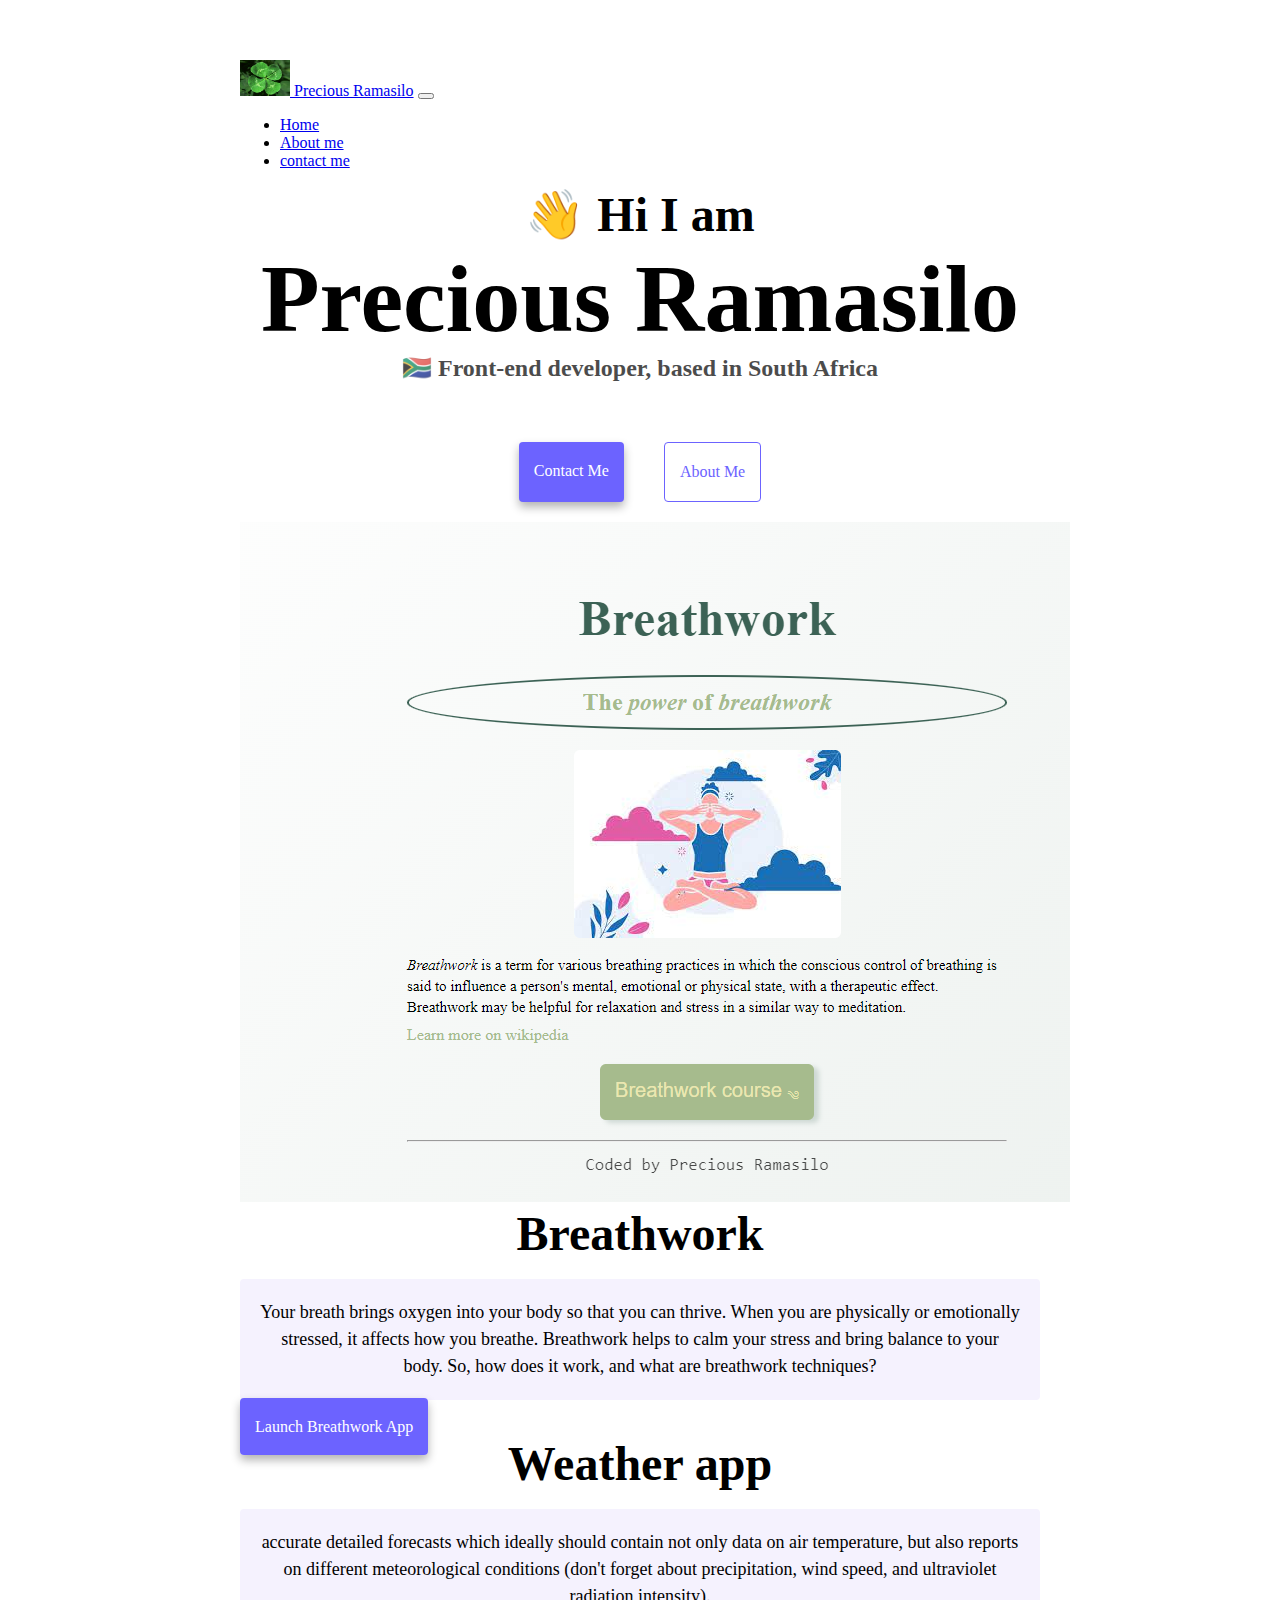
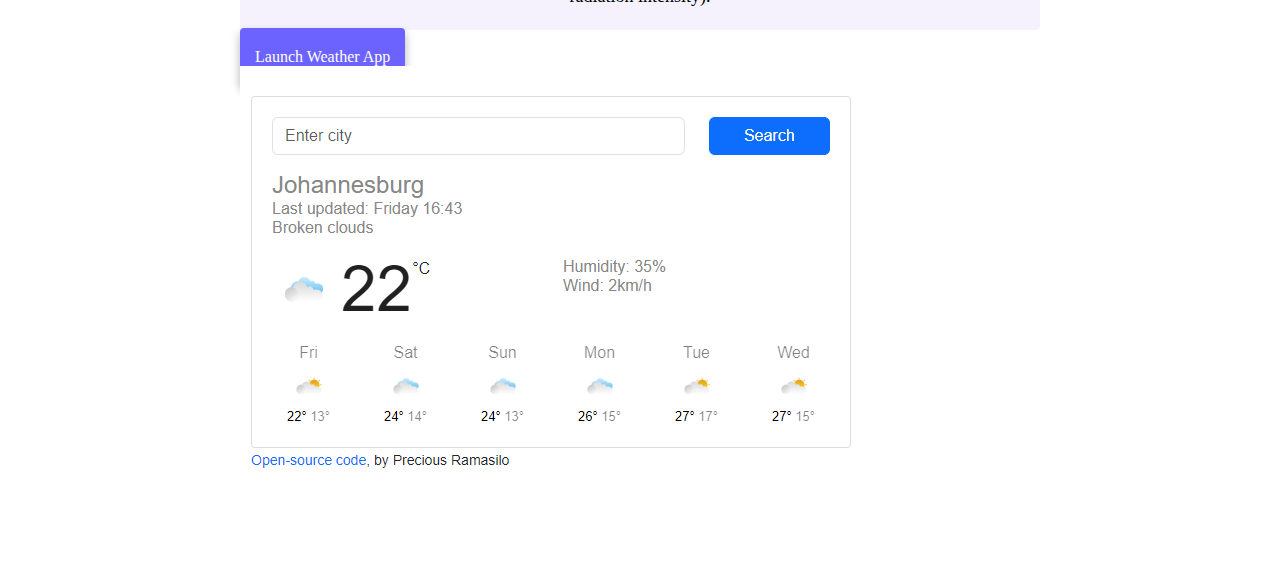
<file: index.html>
<!DOCTYPE html>
<html lang="en">

<head>
    <meta charset="UTF-8" />
    <meta http-equiv="X-UA-Compatible" content="IE=edge" />
    <meta name="viewport" content="width=device-width, initial-scale=1.0" />
    <title>Front-end developer student - Precious Ramasilo</title>
    <meta name="description" content="Learning how to be a Front-end developer - Precious Ramasilo">
    <link href="https://cdn.jsdelivr.net/npm/bootstrap@5.3.1/dist/css/bootstrap.min.css" rel="stylesheet"
        integrity="sha384-4bw+/aepP/YC94hEpVNVgiZdgIC5+VKNBQNGCHeKRQN+PtmoHDEXuppvnDJzQIu9" crossorigin="anonymous" />
    <script src="https://cdn.jsdelivr.net/npm/bootstrap@5.3.1/dist/js/bootstrap.bundle.min.js"
        integrity="sha384-HwwvtgBNo3bZJJLYd8oVXjrBZt8cqVSpeBNS5n7C8IVInixGAoxmnlMuBnhbgrkm"
        crossorigin="anonymous"></script>
    <link rel="stylesheet" href="style.css" />
</head>

<body>
    <nav class="navbar navbar-expand-lg bg-body-tertiary fixed-top">
        <div class="container-fluid">
            <a class="navbar-brand" href="index.html">
                <img src="/images/leaf.jpg" alt="leaf image" class="primary-logo" />
                Precious Ramasilo</a>
            <button class="navbar-toggler" type="button" data-bs-toggle="collapse" data-bs-target="#navbarNav"
                aria-controls="navbarNav" aria-expanded="false" aria-label="Toggle navigation">
                <span class="navbar-toggler-icon"></span>
            </button>
            <div class="collapse navbar-collapse" id="navbarNav">
                <ul class="navbar-nav">
                    <li class="nav-item">
                        <a class="nav-link active" aria-current="page" href="index.html">Home</a>
                    </li>
                    <li class="nav-item">
                        <a class="nav-link" href="about.html">About me</a>
                    </li>
                    <li class="nav-item">
                        <a class="nav-link" href="about.html#contact">contact me</a>
                    </li>
                </ul>
            </div>
        </div>
    </nav>
    <h2>👋 Hi I am</h2>
    <h1>Precious Ramasilo</h1>
    <h3>🇿🇦 Front-end developer, based in South Africa</h3>
    <div class="navigation-links mb-5">
        <a href="/about.html#contact" class="contact-link" title="contact me - Precious Ramasilo.">Contact me</a>
        <a href="/about.html" class="about-link" title="About Precious Ramasilo">About me</a>
    </div>
    <div class="container">
        <div class="row">
            <div class="col-sm-6">
                <img src="/images/breathwork.png" alt="breathwork" class="img-fluid rounded d-none d-sm-block" />
            </div>
            <div class="col-sm-6">
                <h2 class="mb-3">Breathwork</h2>
                <p>
                    Your breath brings oxygen into your body so that you can thrive.
                    When you are physically or emotionally stressed, it affects how you
                    breathe. Breathwork helps to calm your stress and bring balance to
                    your body. So, how does it work, and what are breathwork techniques?
                </p>
                <div class="mt-5">
                    <a href="#" class="primary-link" title="Breathwork project">Launch Breathwork App</a>
                </div>
            </div>
        </div>
        <div class="row mt-5">
            <div class="col-sm-6">
                <h2 class="mb-3">Weather app</h2>
                <p>
                    accurate detailed forecasts which ideally should contain not only
                    data on air temperature, but also reports on different
                    meteorological conditions (don't forget about precipitation, wind
                    speed, and ultraviolet radiation intensity).
                </p>
                <div class="mb-5 mt-5">
                    <a href="https://jovial-dango-ec139d.netlify.app" class="primary-link" title="weatherapp project">Launch Weather App</a>
                </div>
            </div>
            <div class="col-sm-6">
                <img src="/images/weatherapp.png" alt="weather app" class="img-fluid rounded d-none d-sm-block" />
            </div>
        </div>
    </div>
</body>

</html>
</file>
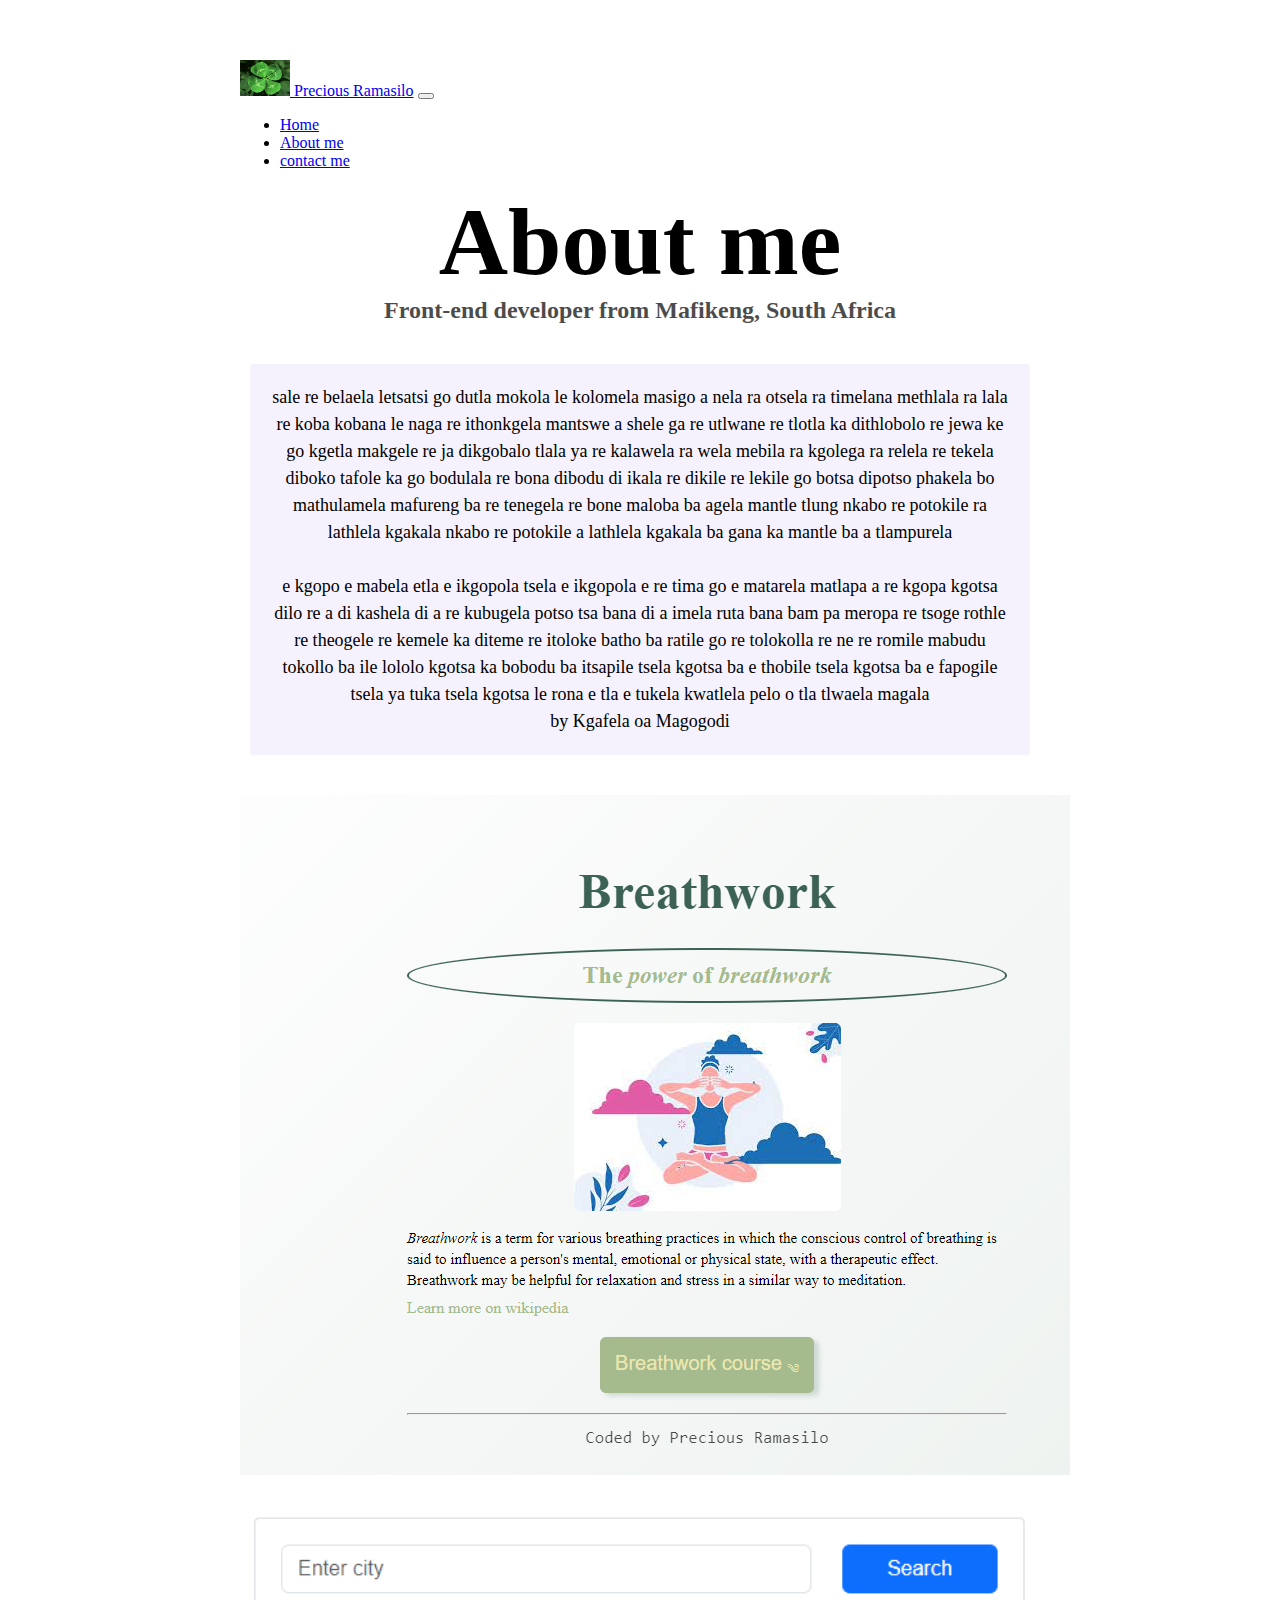
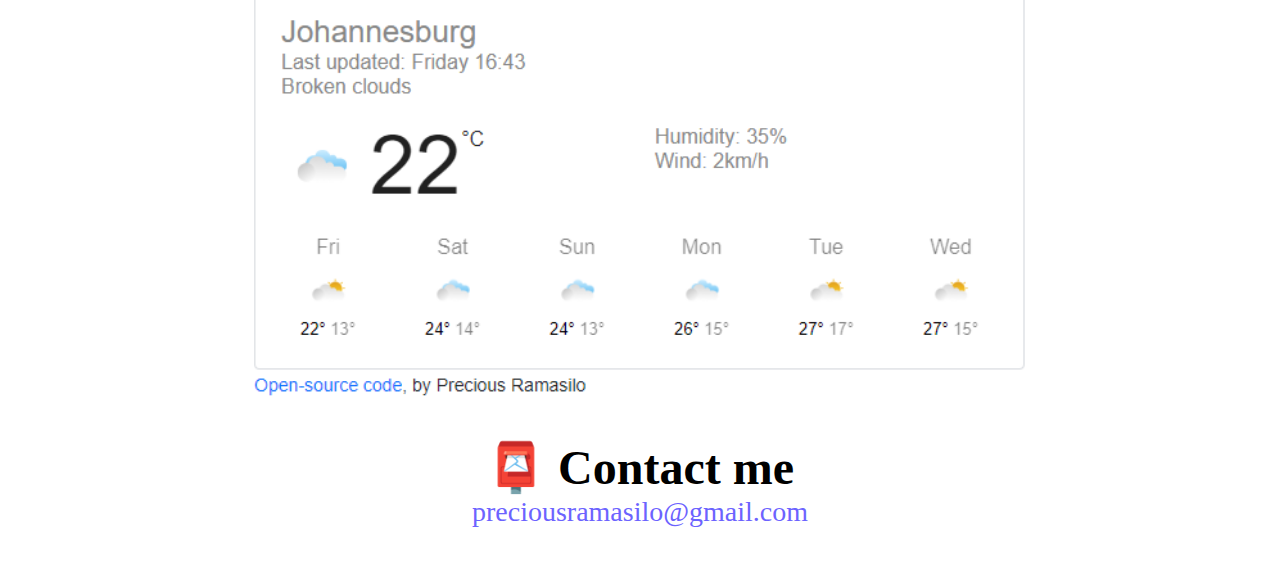
<file: about.html>
<!DOCTYPE html>
<html lang="en">

<head>
    <meta charset="UTF-8" />
    <meta http-equiv="X-UA-Compatible" content="IE=edge" />
    <meta name="viewport" content="width=device-width, initial-scale=1.0" />
    <link href="https://cdn.jsdelivr.net/npm/bootstrap@5.3.1/dist/css/bootstrap.min.css" rel="stylesheet"
        integrity="sha384-4bw+/aepP/YC94hEpVNVgiZdgIC5+VKNBQNGCHeKRQN+PtmoHDEXuppvnDJzQIu9" crossorigin="anonymous" />
    <script src="https://cdn.jsdelivr.net/npm/bootstrap@5.3.1/dist/js/bootstrap.bundle.min.js"
        integrity="sha384-HwwvtgBNo3bZJJLYd8oVXjrBZt8cqVSpeBNS5n7C8IVInixGAoxmnlMuBnhbgrkm"
        crossorigin="anonymous"></script>
    <link rel="stylesheet" href="style.css" />
    <title>About me - Precious Ramasilo</title>
    <meta name="description" content="About the projects I have worked on - Precious Ramasilo">
</head>

<body>
    <nav class="navbar navbar-expand-lg bg-body-tertiary fixed-top">
        <div class="container-fluid">
            <a class="navbar-brand" href="index.html">
                <img src="images/leaf.jpg" alt="leaf image" class="primary-logo" />
                Precious Ramasilo</a>
            <button class="navbar-toggler" type="button" data-bs-toggle="collapse" data-bs-target="#navbarNav"
                aria-controls="navbarNav" aria-expanded="false" aria-label="Toggle navigation">
                <span class="navbar-toggler-icon"></span>
            </button>
            <div class="collapse navbar-collapse" id="navbarNav">
                <ul class="navbar-nav">
                    <li class="nav-item">
                        <a class="nav-link active" aria-current="page" href="index.html">Home</a>
                    </li>
                    <li class="nav-item">
                        <a class="nav-link" href="about.html">About me</a>
                    </li>
                    <li class="nav-item">
                        <a class="nav-link" href="about.html#contact">contact me</a>
                    </li>
                </ul>
            </div>
        </div>
    </nav>

    <h1>About me</h1>
    <h3>Front-end developer from Mafikeng, South Africa</h3>
    <div class="about-paragraphs">
        <p>
            sale re belaela letsatsi go dutla mokola le kolomela masigo a nela ra
            otsela ra timelana methlala ra lala re koba kobana le naga re ithonkgela
            mantswe a shele ga re utlwane re tlotla ka dithlobolo re jewa ke go
            kgetla makgele re ja dikgobalo tlala ya re kalawela ra wela mebila ra
            kgolega ra relela re tekela diboko tafole ka go bodulala re bona dibodu
            di ikala re dikile re lekile go botsa dipotso phakela bo mathulamela
            mafureng ba re tenegela re bone maloba ba agela mantle tlung nkabo re
            potokile ra lathlela kgakala nkabo re potokile a lathlela kgakala ba
            gana ka mantle ba a tlampurela
            <br />
            <br />
            e kgopo e mabela etla e ikgopola tsela e ikgopola e re tima go e
            matarela matlapa a re kgopa kgotsa dilo re a di kashela di a re kubugela
            potso tsa bana di a imela ruta bana bam pa meropa re tsoge rothle re
            theogele re kemele ka diteme re itoloke batho ba ratile go re tolokolla
            re ne re romile mabudu tokollo ba ile lololo kgotsa ka bobodu ba
            itsapile tsela kgotsa ba e thobile tsela kgotsa ba e fapogile tsela ya
            tuka tsela kgotsa le rona e tla e tukela kwatlela pelo o tla tlwaela
            magala
            <br />
            by Kgafela oa Magogodi
        </p>
    </div>
    <div class="container mb-5 about-image">
        <div class="row">
            <div class="col-sm-6">
                <img src="/images/breathwork.png" class="img-fluid p-2 shadow rounded" />
            </div>
            <div class="col-sm-6">
                <img src="/images/weatherapp.png" class="img-fluid p-2 shadow rounded col-sm-6 weatherapp" />
            </div>
        </div>
    </div>
    <div id="contact">
        <h2>📮 Contact me</h2>
        <a href="mailto:preciousramasilo@gmail.com" class="email-link" title=" contact details">
            preciousramasilo@gmail.com
        </a>
    </div>
</body>

</html>
</file>
<file: style.css>
:root {
  --primary-color: #6c63ff;
  --secondary-color: #f5f2fe;
  --tertiary-color: #bdaa8c;
  --box-shadow: 0 5px 10px rgba(0, 0, 0, 0.3);
}

body {
  margin: 60px auto;
  max-width: 800px;
}

h1,
h2,
h3 {
  text-align: center;
  margin: 0;
}

h1 {
  font-size: 96px;
}

h2 {
  font-size: 48px;
}

h3 {
  font-size: 24px;
  opacity: 0.7;
}

p {
  background: var(--secondary-color);
  padding: 20px;
  border-radius: 4px;
  font-size: 18px;
  line-height: 1.5;
  text-align: center;
}

.navigation-links {
  display: flex;
  margin-top: 40px;
  justify-content: center;
}

.navigation-links a {
  margin: 20px;
  border-radius: 4px;
  padding: 20px 15px;
  text-decoration: none;
  text-transform: capitalize;
}

.contact-link {
  background: var(--primary-color);
  box-shadow: var(--box-shadow);
  color: white;
}

.about-link {
  color: var(--primary-color);
  border: 1px solid var(--primary-color);
}

.homepage-link {
  color: var(--primary-color);
  text-align: center;
  display: block;
}

.about-paragraphs {
  display: flex;
  margin: 30px 0;
}

.about-paragraphs p {
  margin: 10px;
}

.email-link {
  display: flex;
  justify-content: center;
  color: var(--primary-color);
  font-size: 28px;
  text-decoration: none;
}

.email-link:hover {
  text-decoration: underline;
}

.primary-logo {
  width: 50px;
}

.primary-link {
  border-radius: 4px;
  padding: 20px 15px;
  text-decoration: none;
  text-transform: capitalize;
  background: var(--primary-color);
  box-shadow: var(--box-shadow);
  color: white;
}

.weatherapp {
  height: 100%;
  width: 100%;
}




@media (max-width: 500px) {
    h1, h2 {
        text-align: center;
    }
    a.primary-link {
        text-align: center;
        display: block;
    
}
    
   
}
</file>
